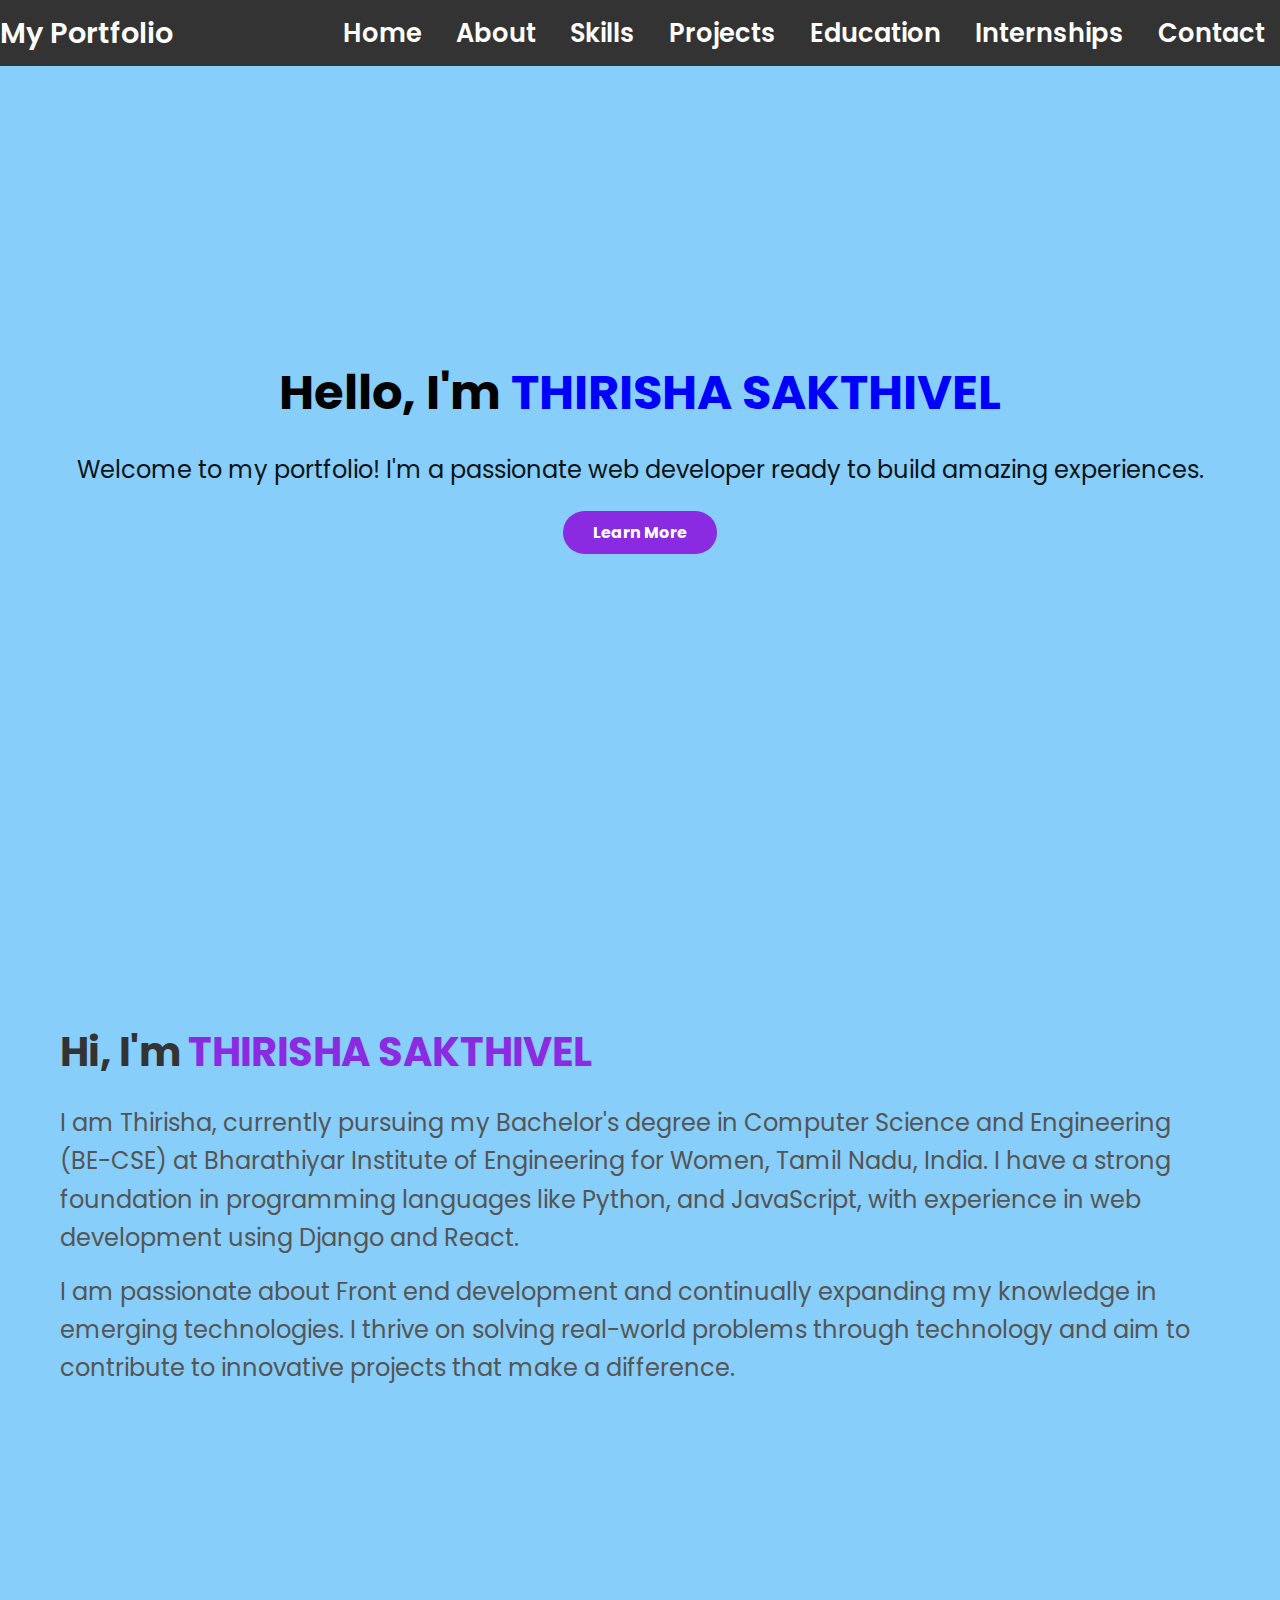
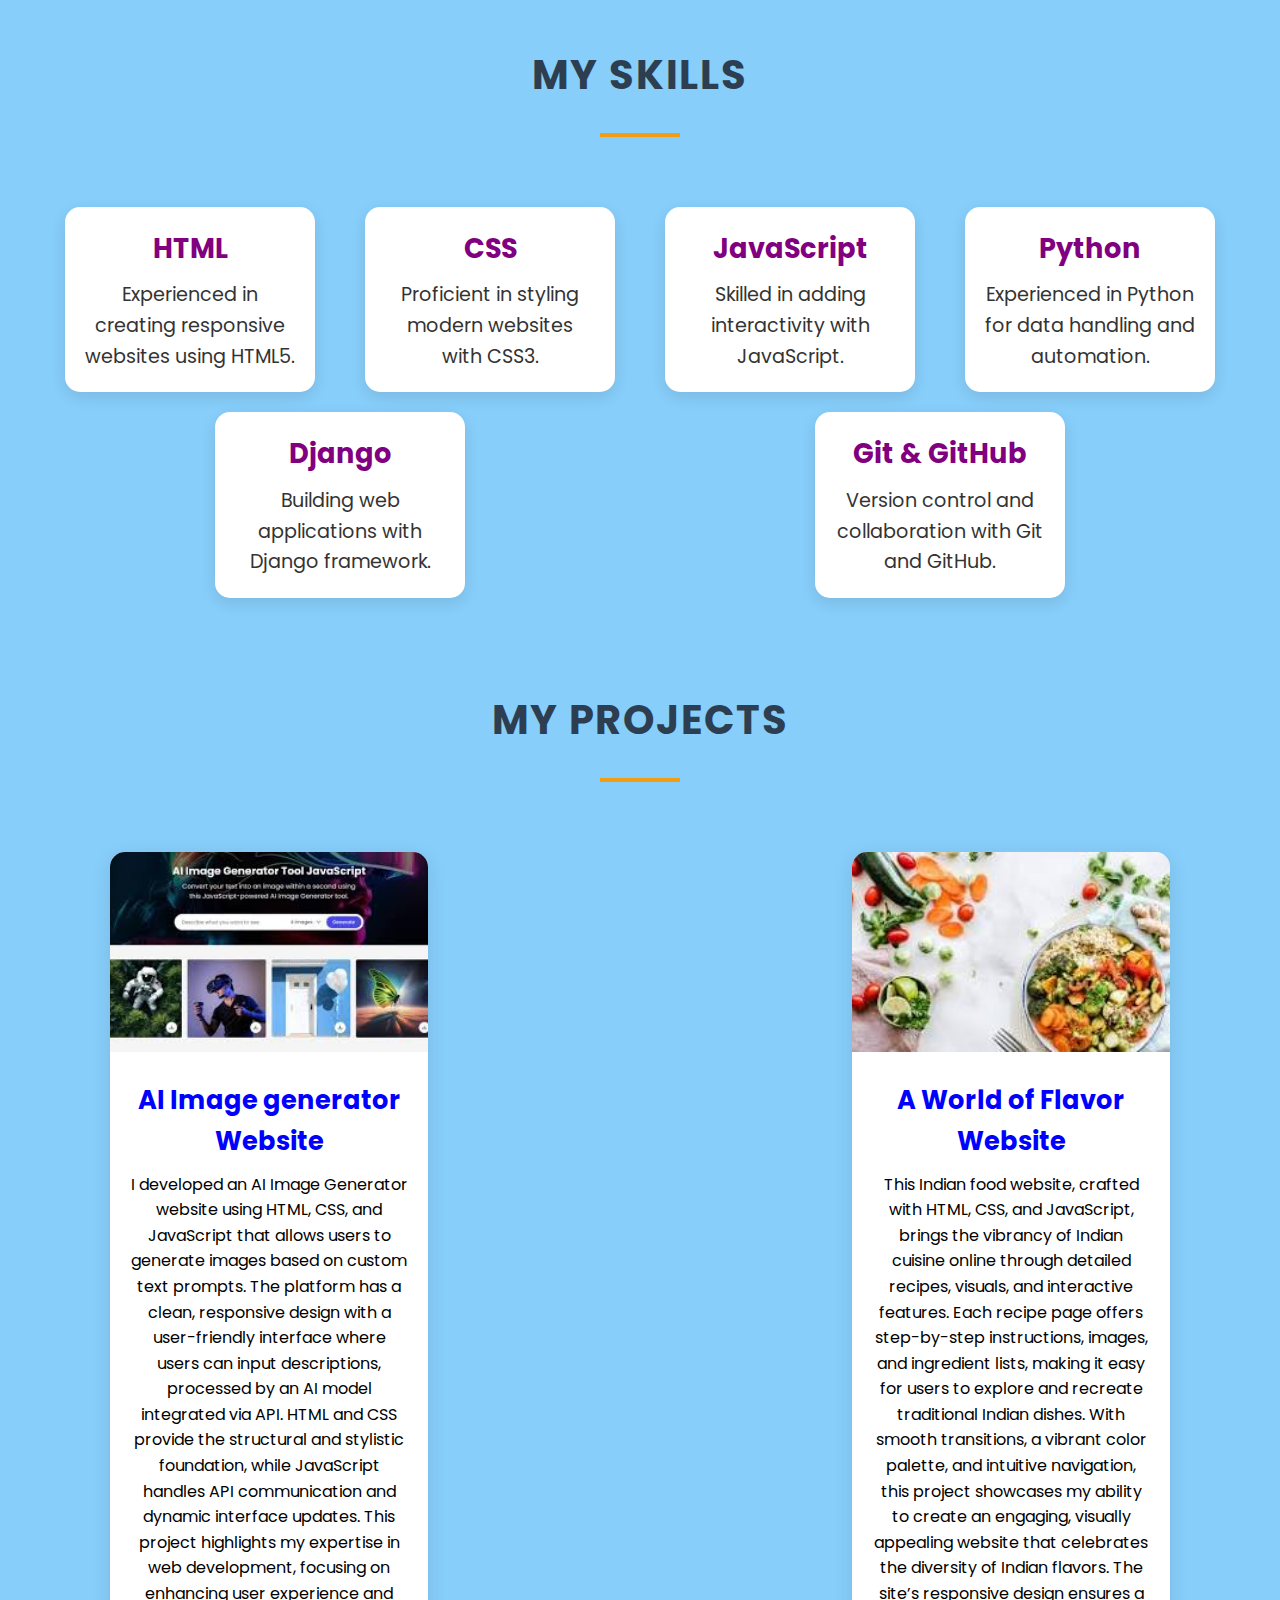
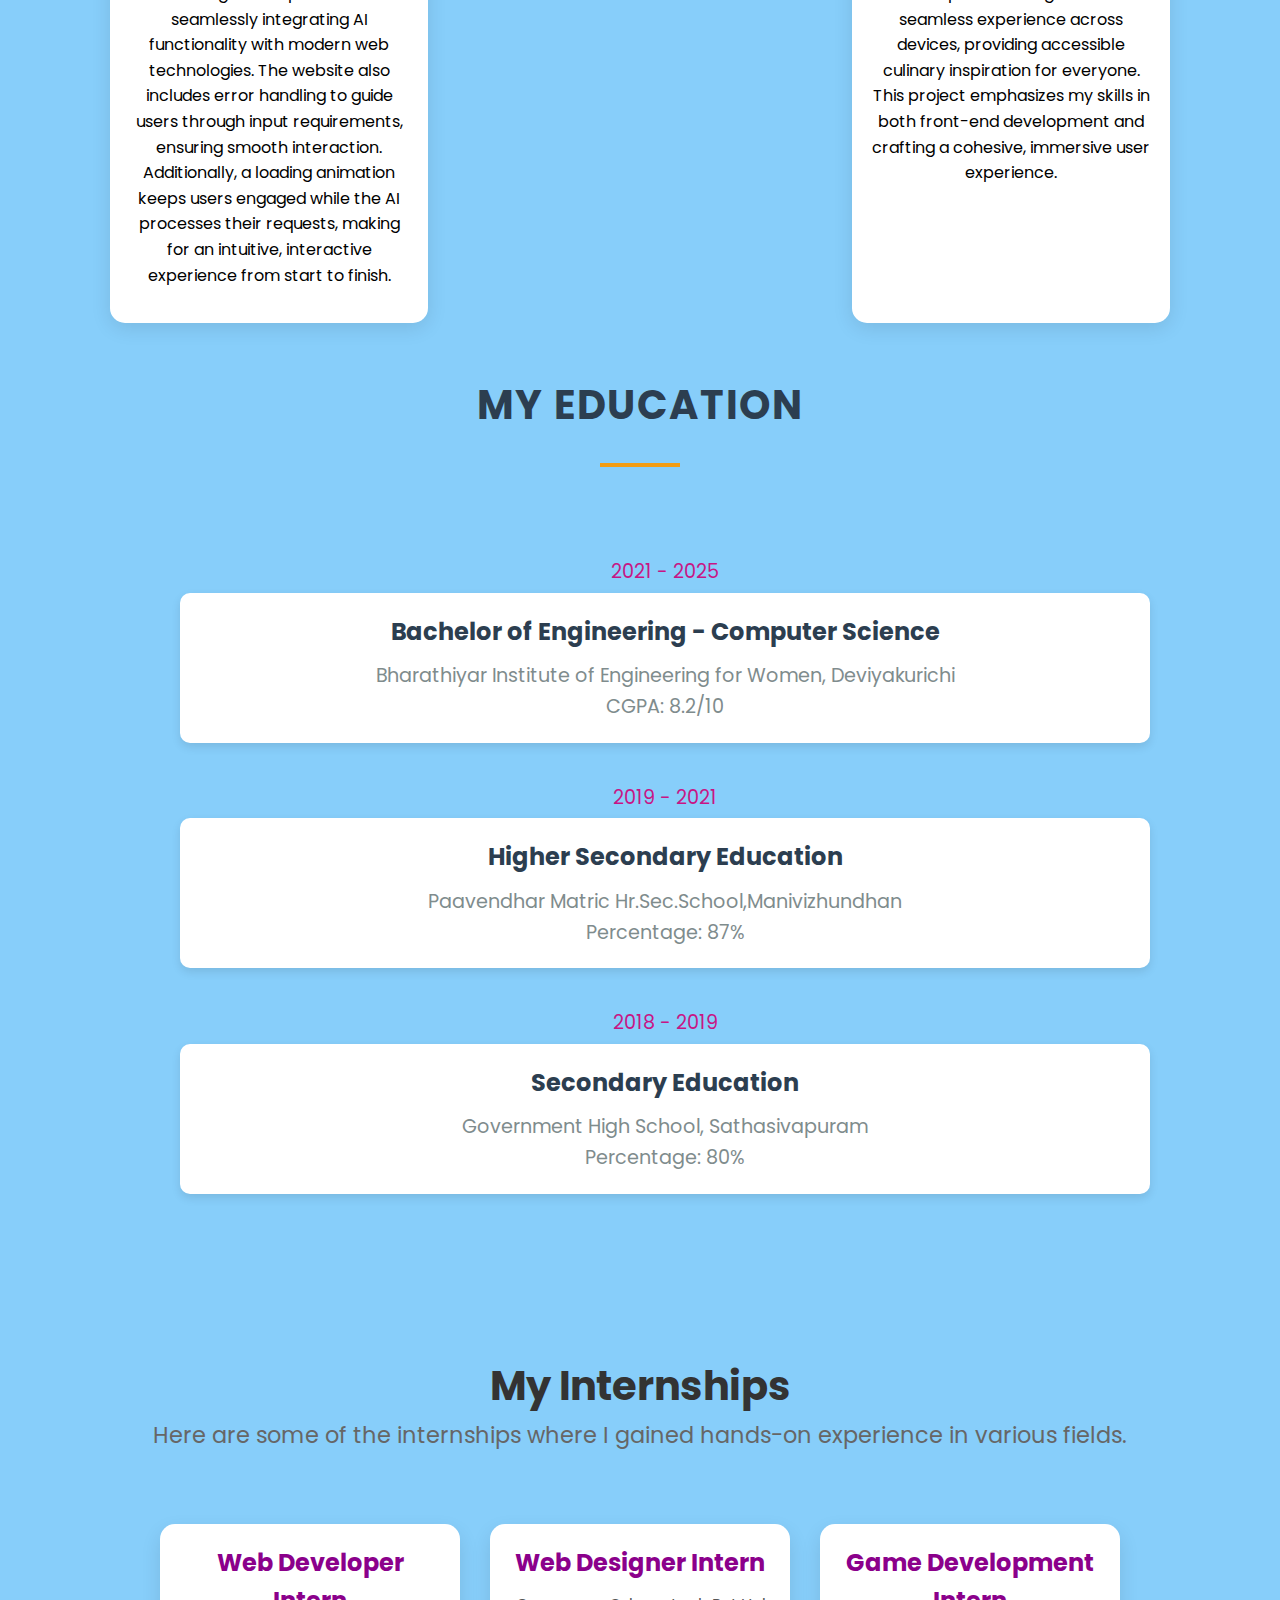
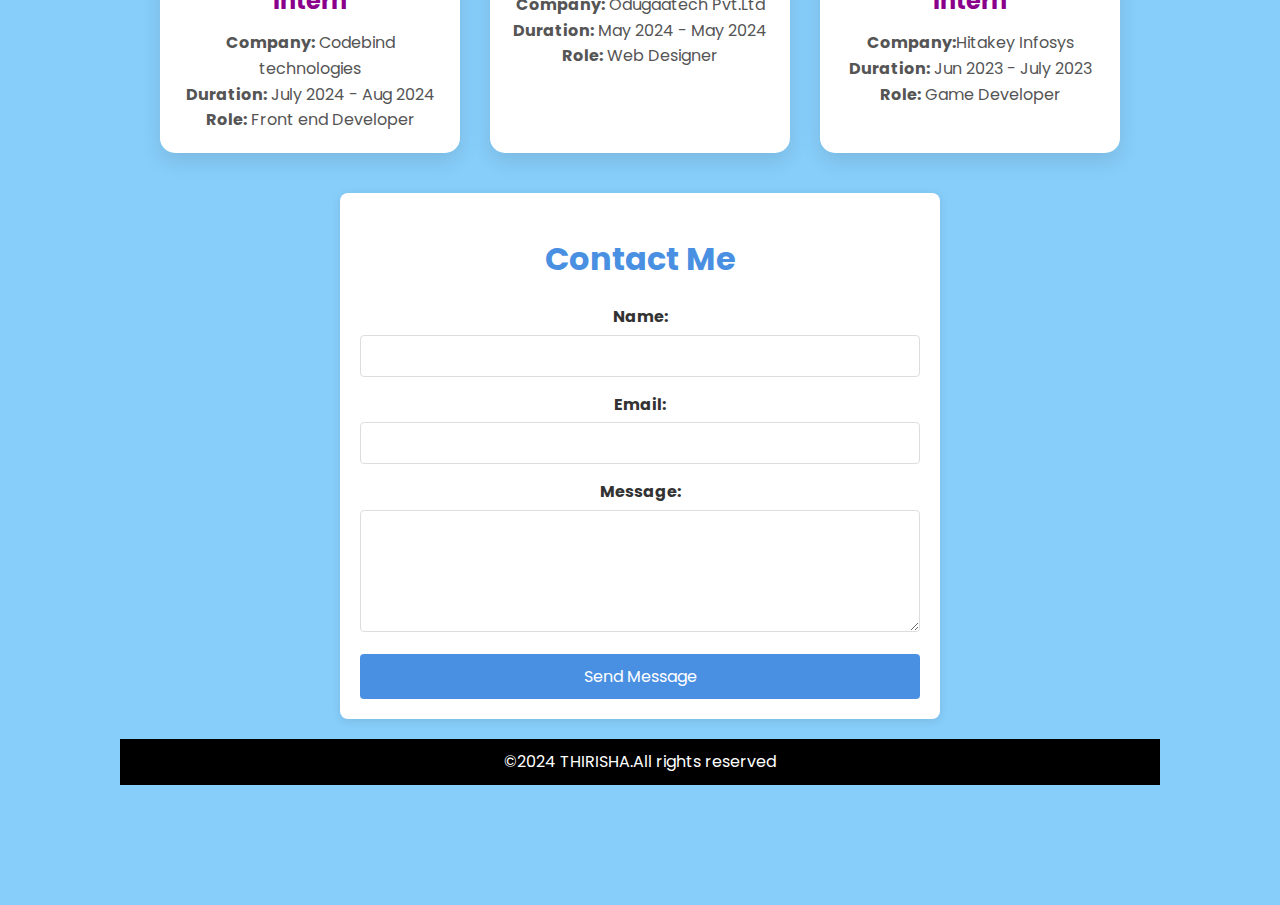
<file: index.html>
<!DOCTYPE html>
<html lang="en">
<head>
    <meta charset="UTF-8">
    <meta name="viewport" content="width=device-width, initial-scale=1.0">
    <meta http-equiv="X-UA-Compatible" content="ie=edge">
    <title>Portfolio - THIRISHA SAKTHIVEL</title>
    <link rel="stylesheet" href="style.css">
    <link href="https://fonts.googleapis.com/css2?family=Poppins:wght@300;400;600&display=swap" rel="stylesheet">
</head>
<body>
    <header>
        <nav>
            <div class="logo">My Portfolio</div>
            <ul class="nav-links">
                <li><a href="#home">Home</a></li>
                <li><a href="#about" >About</a></li>
                <li><a href="#skills">Skills</a></li>
                <li><a href="#projects">Projects</a></li>
                <li><a href="#education">Education</a></li>
                <li><a href="#internships">Internships</a></li>
                <li><a href="#contact">Contact</a></li>
            </ul>
        </nav>
    </header>

    <section id="home">
        <div class="content">
            <h1>Hello, I'm <span>THIRISHA SAKTHIVEL</span></h1>
            <p>Welcome to my portfolio! I'm a passionate web developer ready to build amazing experiences.</p>
            <a href="#about" class="btn">Learn More</a>
        </div>
    </section>


    <section class="about-section" id="about">
        <div class="container">
            <div class="about-content">
                <div class="bio">
                    <h1>Hi, I'm <span>THIRISHA SAKTHIVEL</span></h1>
                    <p>
                        I am Thirisha, currently pursuing my Bachelor's degree in Computer Science and Engineering (BE-CSE) at Bharathiyar Institute of Engineering for Women, Tamil Nadu, India. I have a strong foundation in programming languages like  Python, and JavaScript, with experience in web development using Django and React. 
                    </p>
                    <p>
                        I am passionate about Front end development and continually expanding my knowledge in emerging technologies. I thrive on solving real-world problems through technology and aim to contribute to innovative projects that make a difference.


                    </p>
                </div>
            </div>
       </div>
    </section>

    <section class="skills-section" id="skills">
        <h2 class="section-title">My Skills</h2>
        <div class="skills-container">
            <div class="skill-card">
                <i class="fab fa-html5"></i>
                <h3>HTML</h3>
                <p>Experienced in creating responsive websites using HTML5.</p>
            </div>
            <div class="skill-card">
                <i class="fab fa-css3-alt"></i>
                <h3>CSS</h3>
                <p>Proficient in styling modern websites with CSS3.</p>
            </div>
            <div class="skill-card">
                <i class="fab fa-js-square"></i>
                <h3>JavaScript</h3>
                <p>Skilled in adding interactivity with JavaScript.</p>
            </div>
            <div class="skill-card">
                <i class="fab fa-python"></i>
                <h3>Python</h3>
                <p>Experienced in Python for data handling and automation.</p>
            </div>
            <div class="skill-card">
                <i class="fab fa-django"></i>
                <h3>Django</h3>
                <p>Building web applications with Django framework.</p>
            </div>
            <div class="skill-card">
                <i class="fab fa-github"></i>
                <h3>Git & GitHub</h3>
                <p>Version control and collaboration with Git and GitHub.</p>
            </div>
        </div>

         <section class="projects-section" id="projects">
        <h2 class="section-title">My Projects</h2>
        <div class="projects-container">
            <div class="project-card">
                <div class="project-image">
                    <img src="ai.jfif" alt="Project 1">
                </div>
                <div class="project-info">
                    <h3>AI Image generator Website</h3>
                    <p>I developed an AI Image Generator website using HTML, CSS, and JavaScript that allows users to generate images based on custom text prompts. The platform has a clean, responsive design with a user-friendly interface where users can input descriptions, processed by an AI model integrated via API. HTML and CSS provide the structural and stylistic foundation, while JavaScript handles API communication and dynamic interface updates. This project highlights my expertise in web development, focusing on enhancing user experience and seamlessly integrating AI functionality with modern web technologies. The website also includes error handling to guide users through input requirements, ensuring smooth interaction. Additionally, a loading animation keeps users engaged while the AI processes their requests, making for an intuitive, interactive experience from start to finish.

</p>

                </div>
            </div>

            <div class="project-card">
                <div class="project-image">
                    <img src="food.jfif" alt="Project 2">
                </div>
                <div class="project-info">
                    <h3>A World of Flavor Website</h3>
                    <p> This Indian food website, crafted with HTML, CSS, and JavaScript, brings the vibrancy of Indian cuisine online through detailed recipes, visuals, and interactive features. Each recipe page offers step-by-step instructions, images, and ingredient lists, making it easy for users to explore and recreate traditional Indian dishes. With smooth transitions, a vibrant color palette, and intuitive navigation, this project showcases my ability to create an engaging, visually appealing website that celebrates the diversity of Indian flavors. The site’s responsive design ensures a seamless experience across devices, providing accessible culinary inspiration for everyone. This project emphasizes my skills in both front-end development and crafting a cohesive, immersive user experience.

                    </p>
                </div>
            </div>

        </div>

   
   <section class="education-section" id="education">
        <div class="container">
            <h2 class="section-title">My Education</h2>

            <div class="education-timeline">
                <div class="timeline-item">
                    <div class="timeline-date">2021 - 2025</div>
                    <div class="timeline-content">
                        <h3>Bachelor of Engineering - Computer Science</h3>
                        <p>Bharathiyar Institute of Engineering for Women, Deviyakurichi</p>
                        <p>CGPA: 8.2/10</p>
                    </div>
                </div>

                <div class="timeline-item">
                    <div class="timeline-date">2019 - 2021</div>
                    <div class="timeline-content">
                        <h3>Higher Secondary Education</h3>
                        <p>Paavendhar Matric Hr.Sec.School,Manivizhundhan</p>
                        <p>Percentage: 87%</p>
                    </div>
                </div>

                <div class="timeline-item">
                    <div class="timeline-date">2018 - 2019</div>
                    <div class="timeline-content">
                        <h3>Secondary Education</h3>
                        <p>Government High School, Sathasivapuram</p>
                        <p>Percentage: 80%</p>
                    </div>
                </div>
            </div>
        </div>
    </section>

    <section id="internships" id="internship">
        <div class="section-header">
            <h1>My Internships</h1>
            <p>Here are some of the internships where I gained hands-on experience in various fields.</p>
        </div>
        <div class="internship-cards">
            <div class="card">
                <div class="card-content">
                    <h3>Web Developer Intern</h3>
                    <p><strong>Company:</strong> Codebind technologies</p>
                    <p><strong>Duration:</strong> July 2024 - Aug 2024</p>
                    <p><strong>Role:</strong> Front end Developer</p>
                </div>
                <div class="card-overlay">
                    <p>Interned in web development, creating responsive websites using HTML, CSS, and JavaScript. Developed interactive features, optimized site performance, and ensured cross-browser compatibility.</p>
                </div>
            </div>
            <div class="card">
                <div class="card-content">
                    <h3>Web Designer Intern</h3>
                    <p><strong>Company:</strong> Odugaatech Pvt.Ltd</p>
                    <p><strong>Duration:</strong> May 2024 - May 2024</p>
                    <p><strong>Role:</strong> Web Designer</p>
                </div>
                <div class="card-overlay">
                    <p>Completed an internship in web design, focusing on creating visually appealing and user-friendly website layouts using tools like HTML, CSS, and design software.</p>
                </div>
            </div>
            <div class="card">
                <div class="card-content">
                    <h3>Game Development Intern</h3>
                    <p><strong>Company:</strong>Hitakey Infosys </p>
                    <p><strong>Duration:</strong> Jun 2023 - July 2023</p>
                    <p><strong>Role:</strong> Game Developer</p>
                </div>
                <div class="card-overlay">
                    <p>Designed user interfaces for mobile and web apps. Worked closely with developers to ensure design consistency across platforms and created wireframes using Figma.</p>
                </div>
            </div>
        </div>
    </section>
    <div class="Containers" id="contact">
        <h1 class="contact">Contact Me</h1>
        <form id="contactForm">
            <div class="form-group">
                <label for="name">Name:</label>
                <input type="text" id="name" required>
            </div>
            <div class="form-group">
                <label for="email">Email:</label>
                <input type="email" id="email" required>
            </div>
            <div class="form-group">
                <label for="message">Message:</label>
                <textarea id="message" rows="5" required></textarea>
            </div>
            <button type="submit" class="btns">Send Message</button>
        </form>
        <div id="responseMessage" class="response-message"></div>
    </div>
    <footer>
        <p>&copy;2024 THIRISHA.All rights reserved</p>
    </footer>
    <script src="script.js"></script>
</body>
</html>
</file>
<file: style.css>
*{
    margin: 0;
    padding: 0;
    box-sizing: border-box;
}

body {
    font-family: 'Poppins', sans-serif;
    background-color:lightskyblue;
    color: #333;
}

/* Header styles */
header {
    width: 100%;
    background-color: #333;
    padding: 10px 20px;
    position: fixed;
    top: 0;
    left: 0;
    z-index: 1000;
}

nav {
    display: flex;
    justify-content: space-between;
    align-items: center;
}
.logo {
    font-size: 1.5rem;
    font-weight: 600;
    color: white;
}
.nav-links {
    list-style: none;
    display: flex;
}

.nav-links li {
    margin-left: 20px;
}

.nav-links a {
    text-decoration: none;
    color: white;
    font-weight: 600;
    transition: color 0.3s ease;
}

.nav-links a:hover {
    color: blueviolet;
}

/* Responsive adjustments */
@media (max-width: 768px) {
    nav {
        flex-direction: column;
    }

    .nav-links {
        flex-direction: column;
        align-items: center;
    }

    .nav-links li {
        margin: 10px 0;
    }
}


#home {
    height: 100vh;
    background:lightskyblue ;
    display: flex;
    justify-content: center;
    align-items: center;
    text-align: center;
    color:black;
}

.content h1 {
    font-size: 3rem;
    margin-bottom: 20px;
    transition: transform 0.5s;
}

.content h1 span {
    color:blue;
}

.content p {
    font-size: 1.5rem;
    margin-bottom: 30px;
    opacity: 0.9;
}

.btn {
    padding: 10px 30px;
    background-color:blueviolet;
    color: white;
    text-decoration: none;
    font-weight: bold;
    border-radius: 25px;
    transition: background-color 0.3s, transform 0.3s;
}

.btn:hover {
    background-color: blueviolet;
    transform: scale(1.1);
}

.content h1:hover {
    transform: scale(1.05);
}


/* about */
/* General Styles */
* {
    margin: 0;
    padding: 0;
    box-sizing: border-box;
}

body {
    font-family: 'Poppins', sans-serif;
    line-height: 1.6;
    background-color: #f4f4f4;
}


.container {
    max-width: 1200px;
    margin: 0 auto;
    padding: 20px;
}

/* Header Styles */
header {
    background-color:#333;
    padding: 20px;
}

.logo {
    color:cornsilk;
    font-size: 1.2em;
    display: inline-block;
}

.nav-links {
    list-style-type: none;
    display: inline-block;
}

.nav-links li {
    display: inline-block;
    margin-left: 20px;
}

.nav-links li a {
    color: #fff;
    text-decoration: none;
    font-weight: 600;
}

.nav-links li a.active {
    color: cyan;
}

/* About Section */

.container {
    max-width: 1200px;
    margin: 0 auto;
    padding: 20px;
}

/* Header Styles */
header {
    background-color: #333;
    padding: 20px;
}

.logo {
    color: #fff;
    font-size: 1.8em;
    display: inline-block;
}

.nav-links {
    list-style-type: none;
    display: inline-block;
}

.nav-links li {
    display: inline-block;
    margin-left: 20px;
}

.nav-links li a {
    color: #fff;
    text-decoration: none;
    font-weight: 600;
    font-size:1.6em;
}


/* About Section */
.about-section {
    padding: 100px 0;
    background-color:lightskyblue;
}

.about-content {
    display: flex;
    justify-content: space-between;
    align-items: center;
    margin-bottom: 40px;
}
.bio {
    max-height: 700px;
}

.bio h1 {
    font-size: 2.5em;
    color: #333;
    margin-bottom: 20px;
}

.bio h1 span {
    color:blueviolet;
}

.bio p {
    font-size: 1.5em;
    color: #555;
    margin-bottom: 15px;
}

/* Skills Section */
* {
    margin: 0;
    padding: 0;
    box-sizing: border-box;
    font-family: 'Poppins', sans-serif;
}
body {
    background-color:Gray;
}
.skills-section {
    background-color:lightskyblue;
    padding: 50px 0;
    text-align: center;
}
.skill-card:hover {
    transform: translateY(-10px);
}

.skills-section {
    padding: 50px;
    text-align: center;
}

.skills-container {
    display: flex;
    justify-content: space-around;
    flex-wrap: wrap;
    gap: 20px;
}

.skill-card {
    background-color:white;
    border-radius: 15px;
    padding: 20px;
    width: 250px;
    box-shadow: 0 5px 15px rgba(0, 0, 0, 0.1);
    transition: transform 0.3s ease, box-shadow 0.3s ease;
    text-align: center;
    cursor: pointer;
}

.skill-card i {
    font-size: 3em;
    color:darkcyan;
    margin-bottom: 15px;
    transition: color 0.3s ease;
}

.skill-card h3 {
    font-size: 1.7em;
    color:purple;
    margin-bottom: 10px;
}
.skill-card p{
    font-size: 1.2em;
}
@media (max-width: 768px) {
    .skills-container {
        flex-direction: column;
        align-items: center;
    }
}
/* project */
* {
    margin: 0;
    padding: 0;
    box-sizing: border-box;
    font-family: 'Poppins', sans-serif;
}

body {
    background-color:lightskyblue;
}

.projects-section {
    padding: 60px;
    text-align: center;
}

.section-title {
    font-size: 2.5em;
    margin-bottom: 40px;
    color: #333;
    text-transform: uppercase;
    letter-spacing: 2px;
    position: relative;
}

.section-title:after {
    content: '';
    width: 120px;
    height: 4px;
    background-color: #00bfa6;
    display: block;
    margin: 10px auto;
}

.projects-container {
    display: flex;
    justify-content: space-between;
    flex-wrap: wrap;
    gap: 20px;
}

.project-card {
    background-color: #fff;
    width: 30%;
    border-radius: 15px;
    overflow: hidden;
    box-shadow: 0 5px 20px rgba(0, 0, 0, 0.1);
    transition: transform 0.3s ease, box-shadow 0.3s ease;
}

.project-image img {
    width: 100%;
    height: 200px;
    object-fit: cover;
}

.project-info {
    padding: 20px;
}

.project-info h3 {
    font-size: 1.6em;
    color: blue;
    margin-bottom: 10px;
}

.project-info p {
    color: black;
    margin-bottom: 15px;
    font-size: 1em;
    line-height: 1.6;
}
.project-card:hover {
    transform: translateY(-10px);
    box-shadow: 0 10px 25px rgba(0, 0, 0, 0.2);
}

@media (max-width: 768px) {
    .projects-container {
        flex-direction: column;
        align-items: center;
    }

    .project-card {
        width: 100%;
    }
}
* {
    margin: 0;
    padding: 0;
    box-sizing: border-box;
}

body {
    font-family: 'Poppins', sans-serif;
    background-color: lightskyblue;
    color: #333;
}

.section-title {
    text-align: center;
    font-size: 2.5em;
    color: #2c3e50;
    margin-bottom:70px;
    padding:30px;
    position: relative;
    display: inline-block;
}

.section-title:after {
    content: '';
    position: absolute;
    width: 80px;
    height: 4px;
    background: #f39c12;
    left: 50%;
    bottom: -10px;
    transform: translateX(-50%);
}

.education-timeline {
    position: relative;
    margin-top: 20px;
    padding-left: 50px;
}

.timeline-item {
    margin-bottom: 40px;
    position: relative;
}
.timeline-date {
    font-size: 1.2em;
    color:mediumvioletred;
    margin-bottom: 5px;
}

.timeline-content {
    background-color: #fff;
    padding: 20px;
    border-radius: 10px;
    box-shadow: 0 4px 10px rgba(0, 0, 0, 0.1);
    transition: all 0.3s ease;
}

.timeline-content h3 {
    font-size: 1.5em;
    margin-bottom: 10px;
    color: #2c3e50;
}

.timeline-content p {
    font-size: 1.2em;
    color: #7f8c8d;
}

.timeline-content:hover {
    background-color:blue;
    color: white;
    transform: translateY(-10px);
}

.timeline-content:hover h3,
.timeline-content:hover p {
    color: white;
}
@media (max-width: 768px) {
    .timeline-content {
        padding: 15px;
    }

    .education-timeline {
        padding-left: 30px;
    }
}


/* internship */
* {
    margin: 0;
    padding: 0;
    box-sizing: border-box;
}

body {
    font-family: 'Poppins', sans-serif;
    background-color:lightskyblue;
    color: #333;
}

header {
    width: 100%;
    background-color: #333;
    padding: 10px 0;
    position: fixed;
    top: 0;
    left: 0;
    z-index: 1000;
}
nav {
    display: flex;
    justify-content: space-between;
    align-items: center;
}

.nav-links {
    list-style: none;
}

.nav-links li {
    display: inline-block;
    margin: 0 15px;
}

.nav-links a {
    text-decoration: none;
    color: white;
    font-weight: 600;
    transition: color 0.3s ease;
}

.nav-links a:hover {
    color:orange;
}

.nav-links .active {
    color:cyan;
}
#internships {
    padding-top: 100px;
    text-align: center;
}

.section-header h1 {
    font-size: 2.5rem;
    color: #333;
}

.section-header p {
    font-size: 1.4rem;
    color: #666;
    margin-bottom: 50px;
}

.internship-cards {
    display: flex;
    justify-content: center;
    flex-wrap: wrap;
    gap: 30px;
    padding: 20px;
}

.card {
    background-color: #fff;
    width: 300px;
    border-radius: 15px;
    box-shadow: 0 8px 20px rgba(0, 0, 0, 0.1);
    position: relative;
    overflow: hidden;
    transition: transform 0.3s ease, box-shadow 0.3s ease;
}

.card:hover {
    transform: translateY(-10px);
    box-shadow: 0 15px 30px rgba(0, 0, 0, 0.2);
}

.card-content {
    padding: 20px;
}

.card-content h3 {
    font-size: 1.5rem;
    color: darkmagenta;
    margin-bottom: 10px;
}

.card-content p {
    font-size: 1rem;
    color: #555;
}

.card-overlay {
    position: absolute;
    bottom: -100%;
    left: 0;
    right: 0;
    background-color:cornflowerblue;
    color: white;
    padding: 20px;
    transition: bottom 0.3s ease;
    border-bottom-left-radius: 15px;
    border-bottom-right-radius: 15px;
}

.card:hover .card-overlay {
    bottom: 0;
}

.card-overlay p {
    font-size: 0.9rem;
    line-height: 1.5;
}
/*contact*/
body {
    font-family: 'Arial', sans-serif;
    background-color:lightskyblue;
    color: #333;
    margin: 0;
    padding: 0;
}

.Containers {
    max-width: 600px;
    margin:20px auto;
    padding: 20px;
    background: white;
    border-radius: 8px;
    box-shadow: 0 2px 10px rgba(0, 0, 0, 0.1);
}

.contact {
    padding:10px;
    margin:10px;
    text-align: center;
    color: #4A90E2;
}

.form-group {
    margin-bottom: 15px;
}

label {
    display: block;
    margin-bottom: 5px;
    font-weight: bold;
}

input, textarea {
    width: 100%;
    padding: 10px;
    border: 1px solid #ddd;
    border-radius: 4px;
    transition: border-color 0.3s;
}

input:focus, textarea:focus {
    border-color: #4A90E2;
    outline: none;
}

.btns {
    width: 100%;
    padding: 10px;
    background-color: #4A90E2;
    color: white;
    border: none;
    border-radius: 4px;
    cursor: pointer;
    font-size: 16px;
    transition: background-color 0.3s;
}

.btn:hover {
    background-color: palevioletred;
}

.response-message {
    margin-top: 20px;
    padding: 10px;
    background: #e7f3fe;
    border: 1px solid #b3d7ff;
    border-radius: 4px;
    display: none;
}
footer{
    background-color:black;
    color: white;
    padding:10px;
    margin:10px;
    text-align: center;
}
</file>
